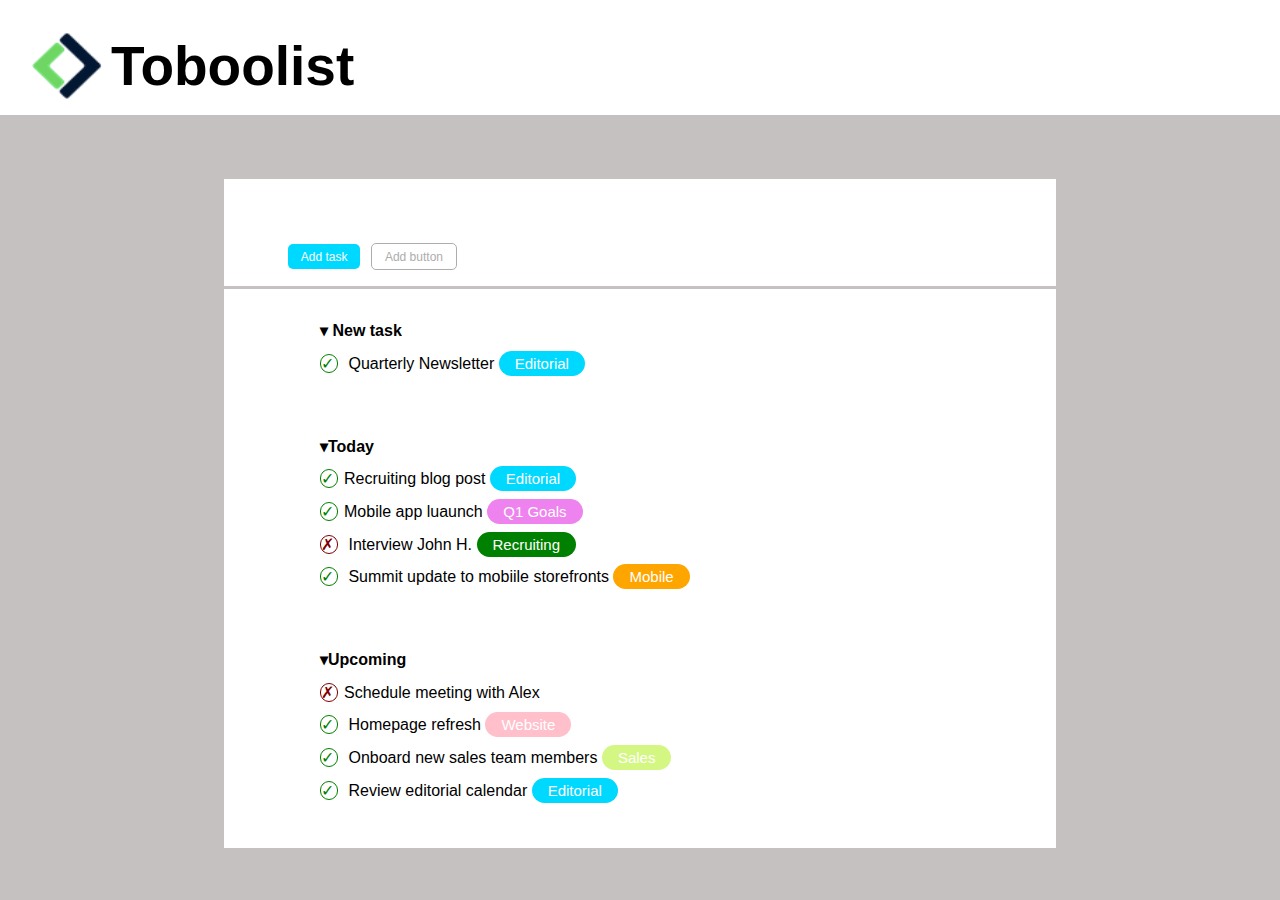
<file: index.html>
<!DOCTYPE html>
<html lang="en">
<head>
    <meta charset="UTF-8">
    <meta http-equiv="X-UA-Compatible" content="IE=edge">
    <meta name="viewport" content="width=device-width, initial-scale=1.0">
    <title>List</title>
    <link rel="stylesheet" href="style.css">
</head>
<body>
    <header>
        <img src="./img/Logo.png" alt="Logo boolean">
        <h1>Toboolist</h1>
    </header>
    <main>
        <section class="taskbar">
            <button class="button button-blu"> Add task</button>
            <button class="button button-grey"> Add button</button>
        </section>
        <section class="todolist">
            <ul>
            <strong> &dtrif; New task</strong>
            <li>
                <span class="check">&check;</span> Quarterly Newsletter <span class="pills pills-blue">Editorial</span>
            </li>
            </ul>
            <ul>
                <strong>&dtrif;Today</strong>
                <li>
                    <span class="check">&check;</span>Recruiting blog post <span class="pills pills-blue">Editorial</span>
                </li>
                <li>
                    <span class="check">&check;</span>Mobile app luaunch <span class="pills pills-violet">Q1 Goals</span>
                </li>
                <li>
                    <span class="cross">&cross;</span> Interview John H. <span class="pills pills-green">Recruiting</span>
                </li>
                <li>
                    <span class="check">&check;</span> Summit update to mobiile storefronts <span class="pills pills-orange">Mobile</span>
                </li>
                
            </ul>
            <ul>
                <strong>&dtrif;Upcoming</strong>
                <li>
                    <span class="cross">&cross;</span>Schedule meeting with Alex
                </li>
                <li>
                    <span class="check">&check;</span> Homepage refresh <span class="pills pills-pink">Website</span>
                </li>
                <li>
                    <span class="check">&check;</span> Onboard new sales team members <span class="pills pills-greens">Sales</span>
                </li>
                <li>
                    <span class="check">&check;</span> Review editorial calendar <span class="pills pills-blue">Editorial</span>
                </li>
            </ul>
            
        </section>

    </main>
</body>
</html>
</file>
<file: style.css>
*{
margin: 0;
padding: 0;
box-sizing: border-box;
}

body{
    font-family: Arial, Helvetica, sans-serif;
    background-color: rgb(197, 193, 193);
}

header{
    height: 115px;
    background-color: rgb(255, 255, 255);
    font-size: 2rem;
    padding: 2rem 2rem;
    margin-bottom: 4rem;
}

img{
    width: 70px;
    vertical-align: middle;
    height: 67px;
    
}

h1{
    display: inline-block;
    font-size: 55px;
    vertical-align: middle;
    
}

ul{
    list-style-type: none;
    padding: 2rem;
}

li{
    padding-top: .85rem;
}

main{
    width: 65%;
    height: 600px;
    margin: 0 auto;
}

section{
    background-color: white;
    padding-left: 4rem;
    padding-bottom: 1rem;
    
}

.taskbar{
    padding-top: 4rem;
    border-bottom: solid rgb(197, 193, 193);

}

.pills{
    padding: .25rem 1rem;
    color: white;
    border-radius: 1rem;
    font-size: 15px;
    
}

.pills-blue{
    background-color: rgb(0, 217, 255);
}

.pills-violet{
    background-color: violet;
}
.pills-green{
    background-color: green;
} 
.pills-orange{
    background-color: orange;
}
.pills-pink{
    background-color: pink;
}
.pills-greens{
    background-color: rgb(212, 247, 131);
}

.button{
    border: none;
    border-radius: 5px;
    padding: 0.35rem 0.8rem;
    font-size: .75rem;
    margin-right: 0.4rem;
}

.button-blu{
    color: white;
    background-color: rgb(0, 217, 255);
    
}


.button-grey{
    color: rgb(173, 173, 173);
    background-color: rgb(255, 255, 255);
    border-color: grey;
    border: 1px solid;
}

.check{
    color: green;
    border-radius: 2rem;
    border: solid 1px;
    padding-right: 2px;
    padding-right: 3px;
    margin-right: 6px;}

.cross{
    color: rgb(128, 0, 0);
    border-radius: 2rem;
    border: solid 1px;
    padding-right: 3px;
    margin-right: 6px;
}
</file>
